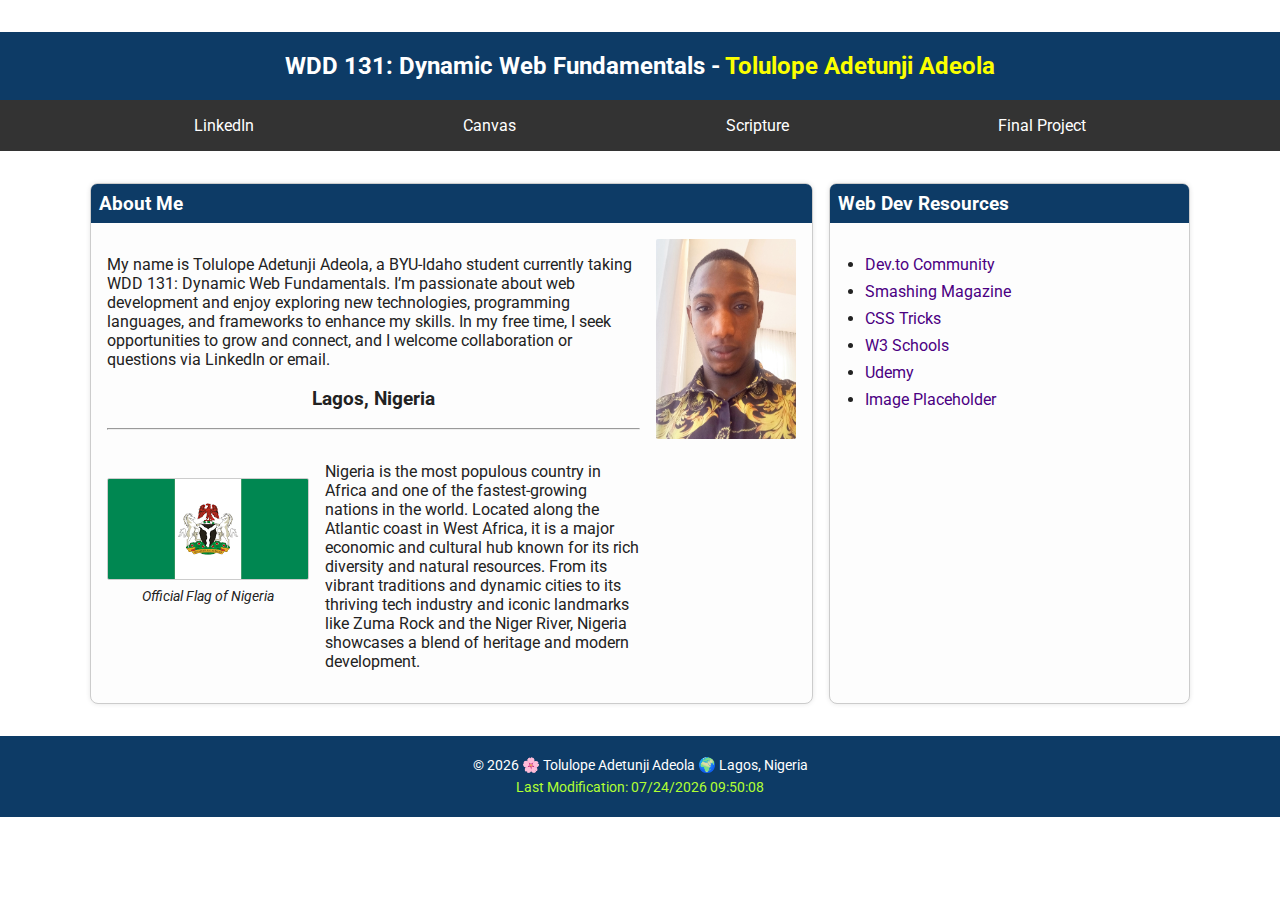
<file: index.html>
<!DOCTYPE html>
<html lang="en">
<head>
  <meta charset="UTF-8" />
  <meta name="viewport" content="width=device-width, initial-scale=1.0" />
  <title>WDD 131 – Dynamic Web Fundamentals – Tolulope Adetunji Adeola</title>
  <meta name="description" content="WDD 131 – Dynamic Web Fundamentals. Tolulope Adetunji Adeola. Personal profile, web dev resources, and project links." />
  <meta name="author" content="Tolulope Adetunji Adeola" />

  <link href="https://fonts.googleapis.com/css2?family=Roboto&family=Lora&display=swap" rel="stylesheet" />
  <link rel="stylesheet" href="styles/base.css" />
  <script src="scripts/getdates.js" defer></script>
</head>
<body>
  <header>
    <h2>WDD 131: Dynamic Web Fundamentals - <span class="highlight">Tolulope Adetunji Adeola</span></h2>
    <nav>
      <a href="https://www.linkedin.com/in/">LinkedIn</a>
      <a href="https://byupw.instructure.com/">Canvas</a>
      <a href="https://www.churchofjesuschrist.org/study/scriptures">Scripture</a>
      <a href="#">Final Project</a>
    </nav>
  </header>

  <main>
    <div class="card-container">
      <div class="card about-me">
        <h2>About Me</h2>
        <div class="card-content reverse">
          <div>
            <p>My name is Tolulope Adetunji Adeola, a BYU-Idaho student currently taking WDD 131: Dynamic Web Fundamentals. I’m passionate about web development and enjoy exploring new technologies, programming languages, and frameworks to enhance my skills. In my free time, I seek opportunities to grow and connect, and I welcome collaboration or questions via LinkedIn or email.</p>
            <h3>Lagos, Nigeria</h3>
            <hr />
            <div class="location-info">
                <div class="flag-container">
                    <img src="images/nigeria-flag.png" alt="Official Flag of Nigeria" />
                    <p><em>Official Flag of Nigeria</em></p>
                </div>
                <div>
                    <p>
                        Nigeria is the most populous country in Africa and one of the fastest-growing nations in the world. Located along the Atlantic coast in West Africa, it is a major economic and cultural hub known for its rich diversity and natural resources. From its vibrant traditions and dynamic cities to its thriving tech industry and iconic landmarks like Zuma Rock and the Niger River, Nigeria showcases a blend of heritage and modern development.
                    </p>
                </div>
            </div>
          </div>
          <img src="images/profile.jpg" alt="My Photo" class="profile-img" />
        </div>
      </div>

      <div class="card resources">
        <h2>Web Dev Resources</h2>
        <div class="card-content">
          <ul>
            <li><a href="https://dev.to">Dev.to Community</a></li>
            <li><a href="https://www.smashingmagazine.com/">Smashing Magazine</a></li>
            <li><a href="https://css-tricks.com/">CSS Tricks</a></li>
            <li><a href="https://www.w3schools.com/">W3 Schools</a></li>
            <li><a href="https://www.udemy.com/">Udemy</a></li>
            <li><a href="#">Image Placeholder</a></li>
          </ul>
        </div>
      </div>
    </div>
  </main>

  <footer>
    <p>&copy; <span id="currentyear"></span> 🌸 Tolulope Adetunji Adeola 🌍 Lagos, Nigeria</p>
    <p id="lastModified"></p>
  </footer>
  <script>
            // Set current year
            document.getElementById("currentyear").textContent = new Date().getFullYear();

            // Set last modified date
            document.getElementById("lastModified").textContent = "Last Modified: " + document.lastModified;
        </script>
</body>
</html>

</html>
</file>
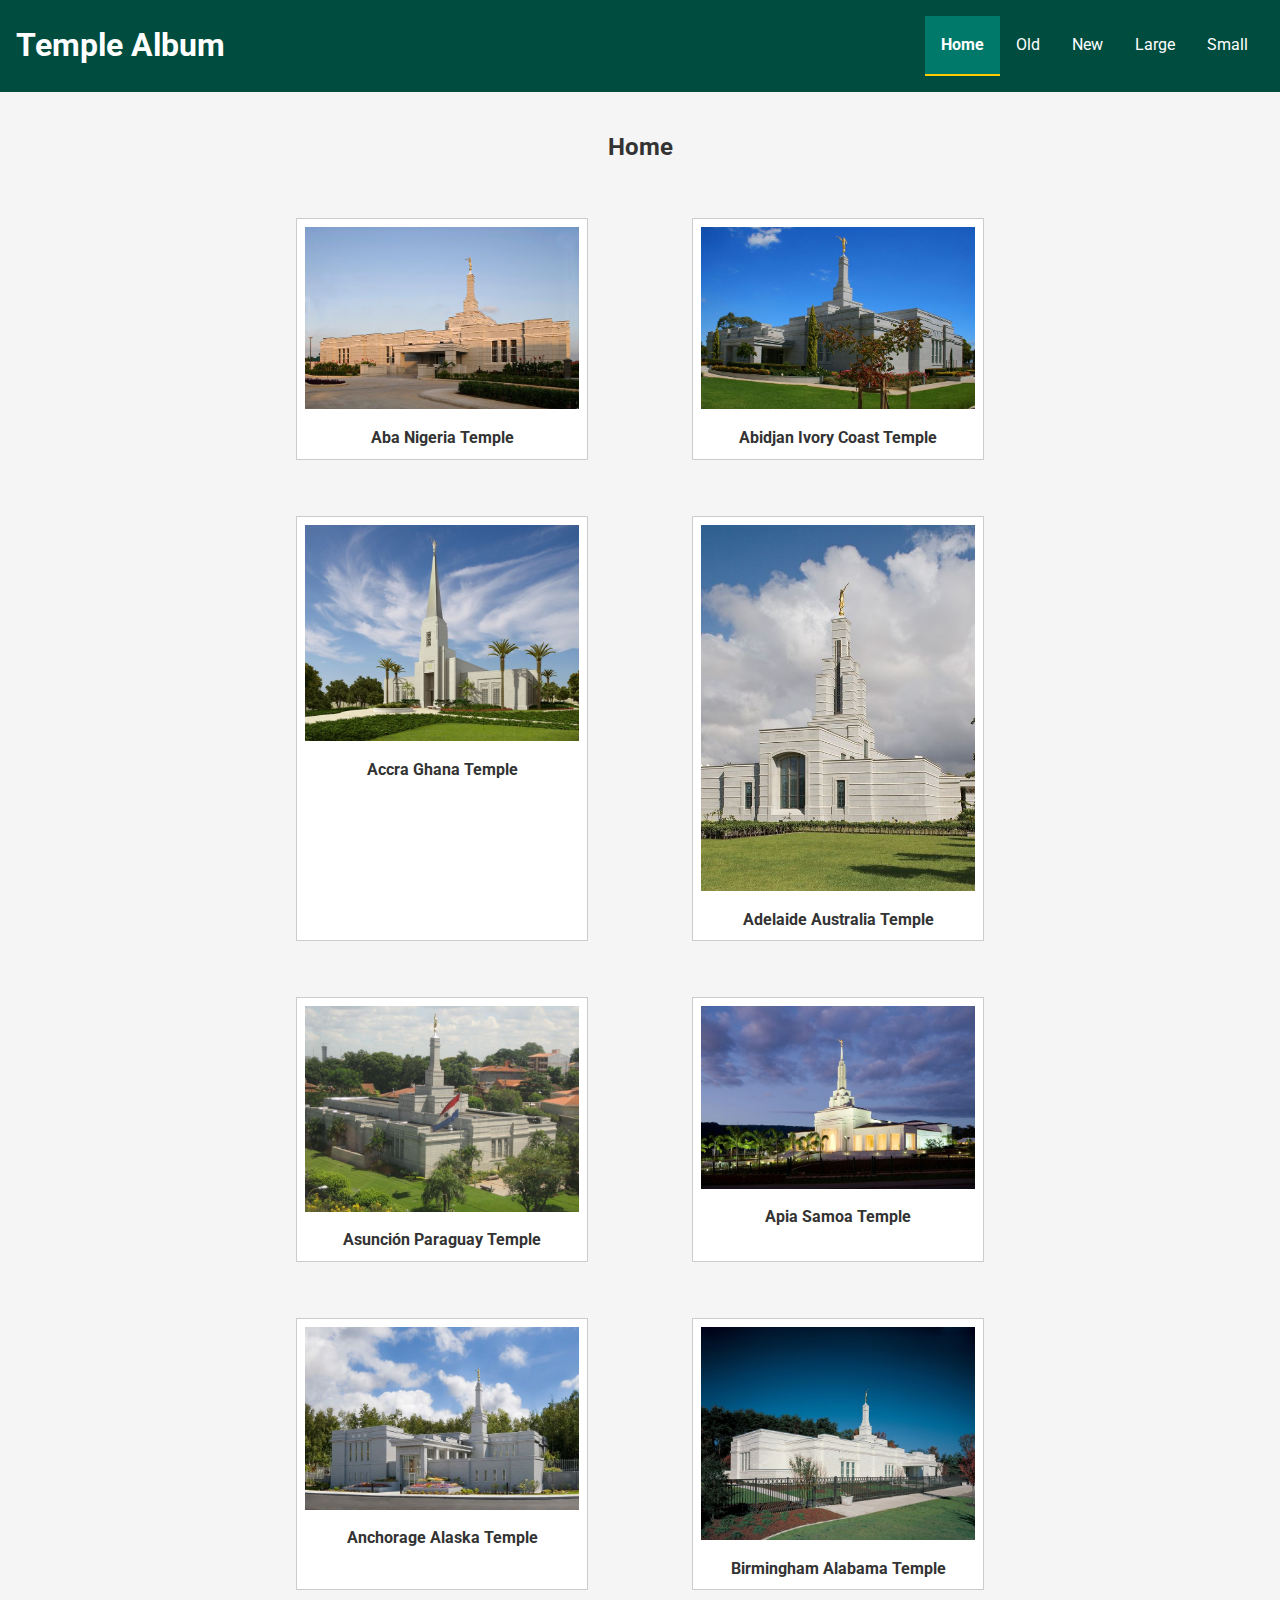
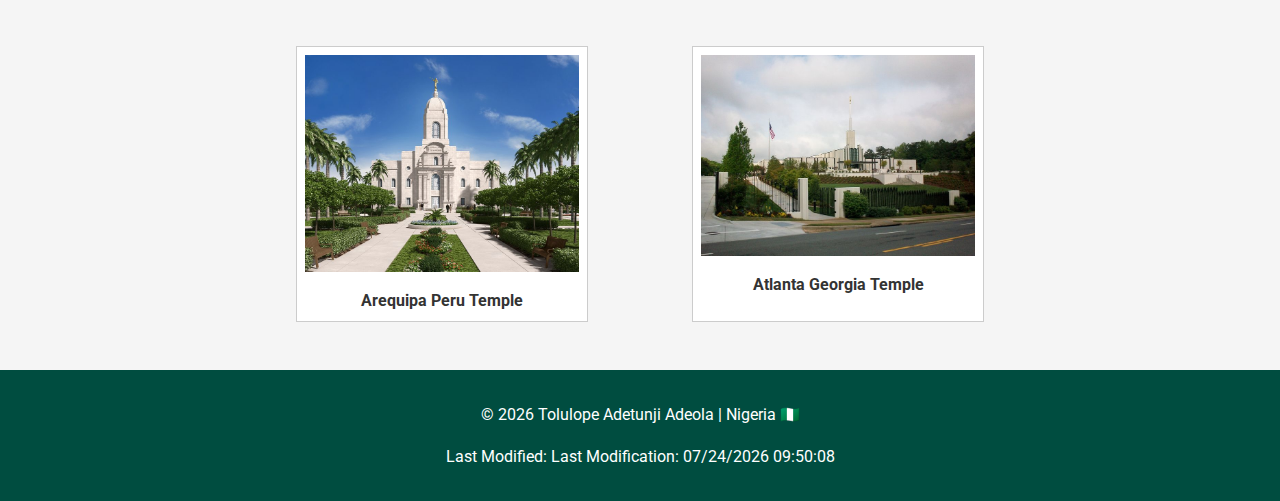
<file: temples.html>
<!DOCTYPE html>
<html lang="en">
<head>
    <meta charset="UTF-8">
    <meta name="viewport" content="width=device-width, initial-scale=1.0">
    <meta name="author" content="Tolulope A. Adeola">
    <title>Document</title>
    <link rel="stylesheet" href="styles/temples.css">
    <link rel="stylesheet" href="styles/temples-large.css" media="(min-width:768px)">
    <link rel="preconnect" href="https://fonts.googleapis.com">
    <link rel="stylesheet" href="https://fonts.googleapis.com/css2?family=Roboto&family=Playfair+Display&display=swap">
</head>
<body>
    <header>
        <h1>Temple Album</h1>
        <button id="menu">☰</button>
        <nav class="navigation">
            <a href="#" class="active">Home</a>
            <a href="#">Old</a>
            <a href="#">New</a>
            <a href="#">Large</a>
            <a href="#">Small</a>
        </nav>
    </header>
    <main>
        <h2>Home</h2>
        <div class="container">
            <figure>
                <img src="images/temple1.jpeg" alt="Temple 1">
                <figcaption>Aba Nigeria Temple</figcaption>
            </figure>
            <figure>
                <img src="images/temple2.jpeg" alt="Temple 2">
                <figcaption>Abidjan Ivory Coast Temple</figcaption>
            </figure>
            <figure>
                <img src="images/temple3.jpeg" alt="Temple 3">
                <figcaption>Accra Ghana Temple</figcaption>
            </figure>
            <figure>
                <img src="images/temple4.jpeg" alt="Temple 4">
                <figcaption>Adelaide Australia Temple</figcaption>
            </figure>
            <figure>
                <img src="images/temple5.jpeg" alt="Temple 5">
                <figcaption>Asunción Paraguay Temple</figcaption>
            </figure>
            <figure>
                <img src="images/temple6.jpeg" alt="Temple 6">
                <figcaption>Apia Samoa Temple</figcaption>
            </figure>
            <figure>
                <img src="images/temple7.jpeg" alt="Temple 7">
                <figcaption>Anchorage Alaska Temple</figcaption>
            </figure>
            <figure>
                <img src="images/temple8.jpeg" alt="Temple 8">
                <figcaption>Birmingham Alabama Temple</figcaption>
            </figure>
            <figure>
                <img src="images/temple9.jpeg" alt="Temple 9">
                <figcaption>Arequipa Peru Temple</figcaption>
            </figure>
            <figure>
                <img src="images/temple10.jpeg" alt="Temple 10">
                <figcaption>Atlanta Georgia Temple</figcaption>
            </figure>
            <!-- More figures -->
        </div>
    </main>
    <footer>
        <p>&copy; <span id="currentyear"></span> Tolulope Adetunji Adeola | Nigeria 🇳🇬</p>
        <p>Last Modified: <span id="lastModified"></span></p>
    </footer>
</body>
<script src="scripts/temples.js" defer></script>
</html>
</file>
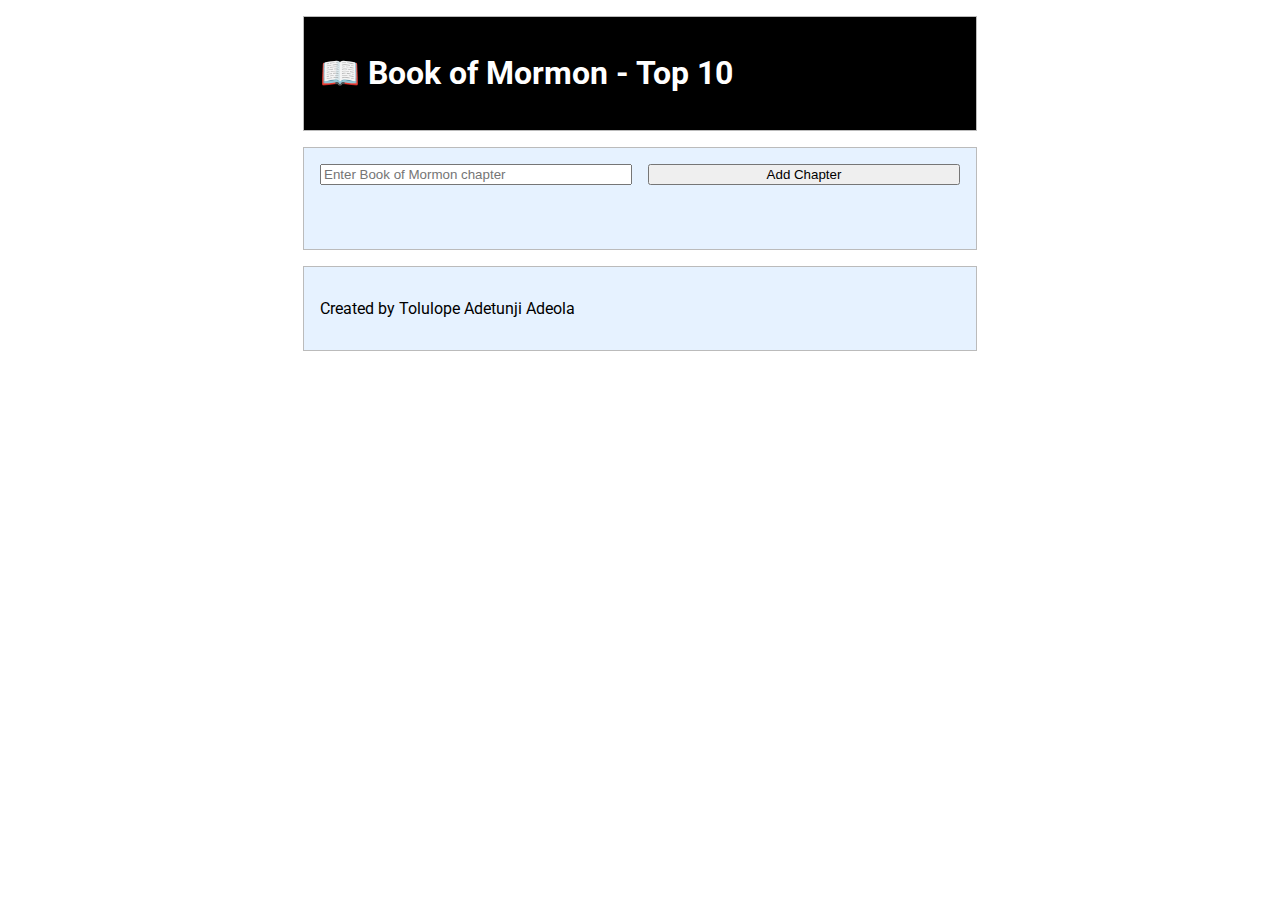
<file: week02/bom.html>
<!DOCTYPE html>
<html lang="en">

    <head>
        <meta charset="utf-8">
        <meta name="viewport" content="width=device-width, initial-scale=1.0">
        <title>WDD 131 – Media Query Example</title>
        <meta name="description" content="Media query learning activity example page.">
        <meta name="author" content="Tolulope Adetunji Adeola">
        <link rel="preconnect" href="https://fonts.googleapis.com">
        <link rel="preconnect" href="https://fonts.gstatic.com" crossorigin>
        <link href="https://fonts.googleapis.com/css2?family=Roboto&display=swap" rel="stylesheet">
        <link rel="stylesheet" href="styles/media-query.css">
        <link rel="stylesheet" href="styles/media-query-large.css">
    </head>
    <body>
        <header>
            <h1>📖 Book of Mormon - Top 10</h1>
        </header>
            
        <main>
            <input type="text" id="favchap" placeholder="Enter Book of Mormon chapter">
            <button id="addButton">Add Chapter</button>
            <ul id="list"></ul>
        </main>
    </body>
    <footer>
        <p>Created by Tolulope Adetunji Adeola</p>
    </footer>
    <script src="scripts/bom.js" defer></script>
</html>
</file>
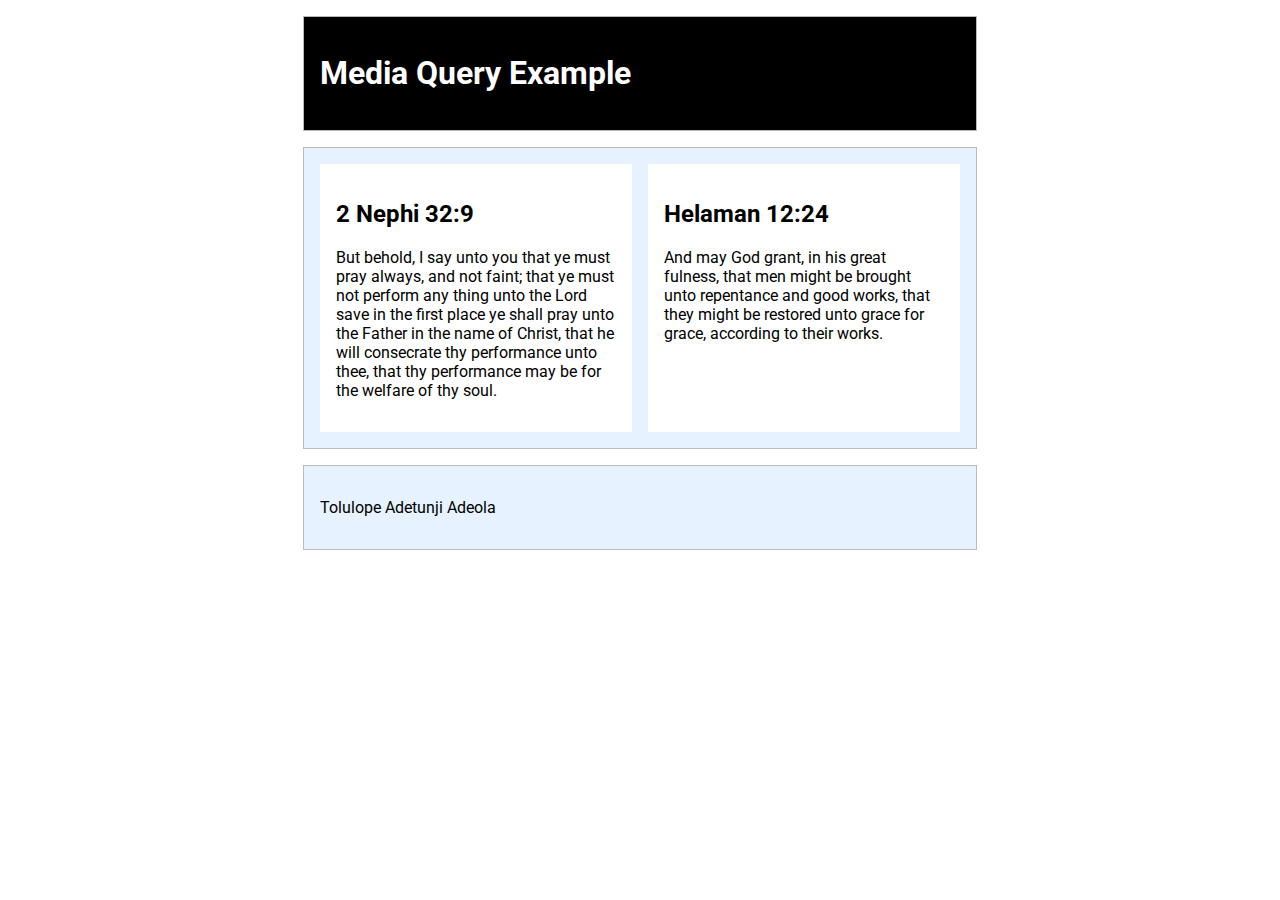
<file: week02/media-query.html>
<!DOCTYPE html>
<html lang="en">

    <head>
        <meta charset="utf-8">
        <meta name="viewport" content="width=device-width, initial-scale=1.0">
        <title>WDD 131 – Media Query Example</title>
        <meta name="description" content="Media query learning activity example page.">
        <meta name="author" content="Tolulope Adetunji Adeola">
        <link rel="preconnect" href="https://fonts.googleapis.com">
        <link rel="preconnect" href="https://fonts.gstatic.com" crossorigin>
        <link href="https://fonts.googleapis.com/css2?family=Roboto&display=swap" rel="stylesheet">
        <link rel="stylesheet" href="styles/media-query.css">
        <link rel="stylesheet" href="styles/media-query-large.css">
    </head>
    <body>
        <header>
            <h1>Media Query Example</h1>
        </header>
        <main>
            <section>
                <h2>2 Nephi 32:9</h2>
                <p>But behold, I say unto you that ye must pray always, and not faint; that ye must not perform any thing unto the Lord save in the first place ye shall pray unto the Father in the name of Christ, that he will consecrate thy performance unto thee, that thy performance may be for the welfare of thy soul.</p>
            </section>
            <section>
                <h2>Helaman 12:24</h2>
                <p>And may God grant, in his great fulness, that men might be brought unto repentance and good works, that they might be restored unto grace for grace, according to their works.</p>
            </section>
        </main>
        <footer>
            <p>Tolulope Adetunji Adeola</p>
        </footer>
    </body> 
</html>
</file>
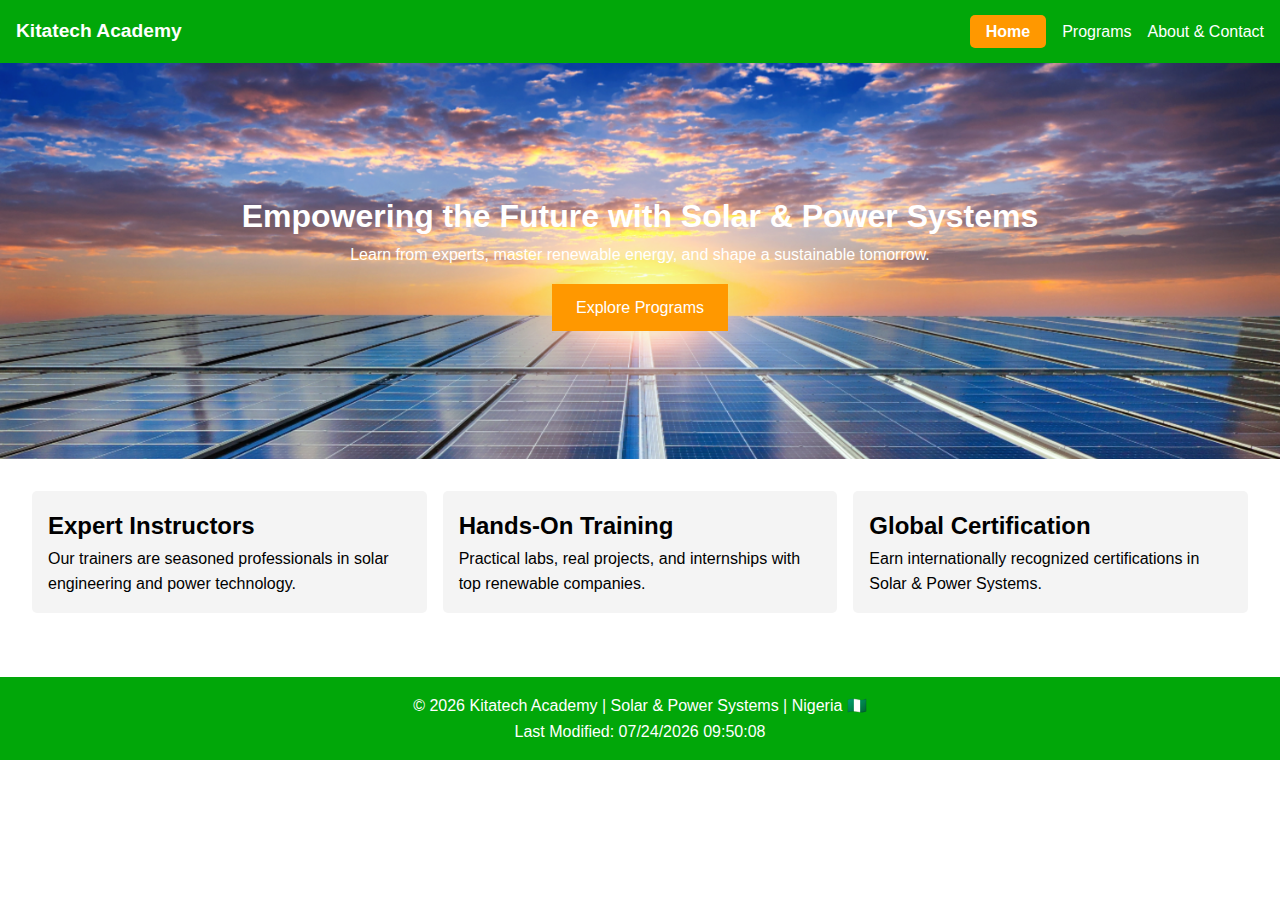
<file: scripts/project/project.html>
<!DOCTYPE html>
<html lang="en">
<head>
    <meta charset="UTF-8">
    <meta name="viewport" content="width=device-width, initial-scale=1.0">
    <title>Kitatech Academy | Solar & Power Systems</title>
</head>
<body>
    <header>
        <div class="logo">Kitatech Academy</div>
        <nav>
            <ul>
                <li><a href="project.html" class="active">Home</a></li>
                <li><a href="programs.html">Programs</a></li>
                <li><a href="about.html">About & Contact</a></li>
            </ul>
        </nav>
    </header>

    <section class="hero">
        <h1>Empowering the Future with Solar & Power Systems</h1>
        <p>Learn from experts, master renewable energy, and shape a sustainable tomorrow.</p>
        <a href="programs.html" class="btn">Explore Programs</a>
    </section>

    <section class="features">
        <div class="feature">
            <h2>Expert Instructors</h2>
            <p>Our trainers are seasoned professionals in solar engineering and power technology.</p>
        </div>
        <div class="feature">
            <h2>Hands-On Training</h2>
            <p>Practical labs, real projects, and internships with top renewable companies.</p>
        </div>
        <div class="feature">
            <h2>Global Certification</h2>
            <p>Earn internationally recognized certifications in Solar & Power Systems.</p>
        </div>
    </section>

    <footer>
        <p>&copy; <span id="currentyear"></span> Kitatech Academy | Solar & Power Systems | Nigeria 🇳🇬</p>
        <p><span id="lastModified"></span></p>
    </footer>

    <script>
            document.getElementById("currentyear").textContent = new Date().getFullYear();

            document.getElementById("lastModified").textContent = "Last Modified: " + document.lastModified;
        </script>
</body>
</html>

<style>
    * {
    margin: 0;
    padding: 0;
    box-sizing: border-box;
}

body {
    font-family: Arial, sans-serif;
    line-height: 1.6;
}

header {
    background: #01a709;
    color: #fff;
    display: flex;
    justify-content: space-between;
    align-items: center;
    padding: 1rem;
}

.logo {
    font-weight: bold;
    font-size: 1.2rem;
}

nav ul {
    display: flex;
    list-style: none;
}

nav li {
    margin-left: 1rem;
}

nav a {
    color: white;
    text-decoration: none;
}

nav a.active {
    text-decoration: hover;
    font-weight: bold;
    color: white;
    background: #ff9800;
    padding: 0.5rem 1rem;
    border-radius: 5px;

}

.hero {
    background-image: url("solar.webp");
    background-size: cover; 
    background-repeat: no-repeat;
    color: #ffffff;
    padding: 8rem 2rem;
    text-align: center;
}

.hero h1 {
    font-size: 2rem;
}

.btn {
    display: inline-block;
    background: #ff9800;
    padding: 0.7rem 1.5rem;
    color: white;
    text-decoration: none;
    margin-top: 1rem;
}

.features {
    display: grid;
    grid-template-columns: repeat(auto-fit, minmax(250px, 1fr));
    gap: 1rem;
    padding: 2rem;
}

.feature {
    background: #f4f4f4;
    padding: 1rem;
    border-radius: 5px;
}

.page-header {
    background: #ff9800;
    color: white;
    padding: 1rem;
    text-align: center;
}

.program-list, .about, .contact {
    padding: 2rem;
}

.contact form {
    display: grid;
    gap: 1rem;
    max-width: 400px;
}

.contact input, .contact textarea, .contact button {
    padding: 0.7rem;
    font-size: 1rem;
    width: 100%;
}

footer {
    background: #01a709;
    color: white;
    text-align: center;
    padding: 1rem;
    margin-top: 2rem;
}

</style>

<script>
        document.addEventListener("DOMContentLoaded", () => {
        console.log("Kitatech Academy site loaded successfully.");
    
    });
    
</script>
</file>
<file: styles/base.css>
body {
  font-family: 'Roboto', sans-serif;
  margin: 0;
  padding: 0;
  background: #fff;
  color: #222;
}

header {
  background-color: #0d3b66;
  color: white;
  text-align: center;
  margin-top: 2rem;
}

header h2 {
    padding-top: 20px;
}

header .highlight {
  color: #fbff00;
  font-weight: bold;
}

nav {
  display: flex;
  justify-content: space-evenly;
  background-color: #333;
  flex-wrap: wrap;
}

nav a {
  color: white;
  text-decoration: none;
  padding: 1rem;
  transition: background 0.3s;
}

nav a:hover {
  background-color: #555;
}

/* Main Content Layout */
main {
  max-width: 1100px;
  margin: 2rem auto;
  padding: 0 1rem;
}

.card-container {
  display: grid;
  grid-template-columns: 2fr 1fr;
  gap: 1rem;
}

.card {
  background: #fdfdfd;
  border: 1px solid #ccc;
  border-radius: 8px;
  padding: 1rem;
  box-shadow: 0 0 5px rgba(0,0,0,0.1);
}

.about-me h2,
.resources h2 {
  background-color: #0d3b66;
  color: white;
  padding: 0.5rem;
  border-radius: 6px 6px 0 0;
  margin: -1rem -1rem 1rem -1rem;
  font-size: 1.2rem;
}

.card-content {
  display: flex;
  flex-direction: row-;
  gap: 1rem;
}

.card-content img {
  display: flex;
  width: 140px;
  height: 200px;
  border-radius: 2px;
}

.card-content.reverse {
  flex-direction: row;
  justify-content: space-evenly;
}

.card-content.reverse h3 {
  text-align: center;
}

.location-info {
  display: flex;
  gap: 1rem;
  align-items: flex-start;
  margin-top: 1rem;
}

.location-info img {
  display: flex;
  margin-top: 2rem;
  width: 200px;
  height: auto;
  border-radius: 2px;
  border: 1px solid #ccc;
}

.flag-container {
  display: flex;
  flex-direction: column;
  align-items: center;
}

.flag-container p {
  margin-top: 0.5rem;
  font-size: 0.9rem;
}


.resources ul {
  padding-left: 1.2rem;
}

.resources ul li {
  margin-bottom: 0.5rem;
}

.resources a {
  color: #4b0082;
  text-decoration: none;
}

.resources a:hover {
  text-decoration: underline;
}

/* Footer */
footer {
  background-color: #0d3b66;
  color: white;
  text-align: center;
  padding: 1rem;
  font-size: 0.9rem;
}

footer p {
  margin: 0.3rem 0;
}

#lastModified {
  color: #b0ff33;
}

/* Responsive Design */
@media screen and (max-width: 768px) {
  .card-container {
    grid-template-columns: 1fr;
  }

  .card-content,
  .card-content.reverse {
    flex-direction: column;
    text-align: center;
    align-items: center;
  }

  .location-info {
    flex-direction: column;
    align-items: center;
    text-align: center;
  }
}
</file>
<file: styles/temples.css>
body {
  font-family: 'Roboto', sans-serif;
  margin: 0;
  padding: 0;
  line-height: 1.6;
  background: #f5f5f5;
  color: #333;
}

header {
  background: #004d40;
  padding: 1rem;
  color: white;
  display: flex;
  align-items: center;
  justify-content: space-between;
  position: relative;
}

h1 {
  font-size: 2rem;
  margin: 0;
}

#menu {
  font-size: 2rem;
  background: none;
  border: 0;
  color: white;
  position: absolute;
  right: 1rem;
  top: 1rem;
}

.navigation {
  display: none;
  flex-direction: column;
  width: 100%;
  position: absolute;
  top: 60px;
  left: 0;
  text-align: center;
}

.navigation.open {
  display: flex;
}

.navigation a {
  color: white;
  background-color: #004d40;
  text-decoration: none;
  padding: 1rem;
}

.navigation a:hover {
  background-color: #00796b;
  border-radius: 5px;
  font-weight: bold;
}

.navigation a.active {
  background-color: #00796b;
  color: #fff;
  font-weight: bold;
  border-bottom: 2px solid #ffcc00;
}

main {
  max-width: 800px;
  margin: 0 auto;
  padding: 1rem;
  text-align: center;
}

.container {
  display: grid;
  grid-template-columns: 1fr;
  gap: 1rem;
}

figure {
  background: white;
  padding: 0.5rem;
  border: 1px solid #ccc;
  text-align: center;
}

figure img {
  width: 100%;
  height: auto;
}

figcaption {
  margin-top: 0.5rem;
  font-weight: bold;
}

footer {
  background-color: #004d40;
  color: white;
  text-align: center;
  padding: 1rem;
}
</file>
<file: styles/temples-large.css>
.navigation {
    display: flex !important;
    flex-direction: row;
    justify-content: right;
    align-items: space-between;
    position: static;
    background-color: #004d40;
}

.navigation a {
  border: none;
}

h1 {
  font-size: 2rem;
  margin-right: 0;
  flex-shrink: 0;
}

#menu {
    display: none;
}

.container {
    display: grid;
    grid-template-columns: repeat(auto-fit, minmax(250px, 1fr));
    gap: 1.5rem;
    padding: 1rem;
}
</file>
<file: week02/styles/media-query.css>
body {
  font-family: 'Roboto', sans-serif;
}

header, main, footer {
  max-width: 640px;
  margin: 1rem auto;
  border: 1px solid #bbb;
  padding: 1rem;
  background-color: #e6f2ff;
}

main {
  display: grid;
  grid-template-columns: 1fr;
  grid-gap: 1rem;
}

section {
  padding: 1rem;
  background-color: #fff;
}
</file>
<file: week02/styles/media-query-large.css>
@media screen and (min-width: 500px) {
    header{
        background-color: black;
        color: white;
    }

    main {
        grid-template-columns: 1fr 1fr;
    }
}
</file>
